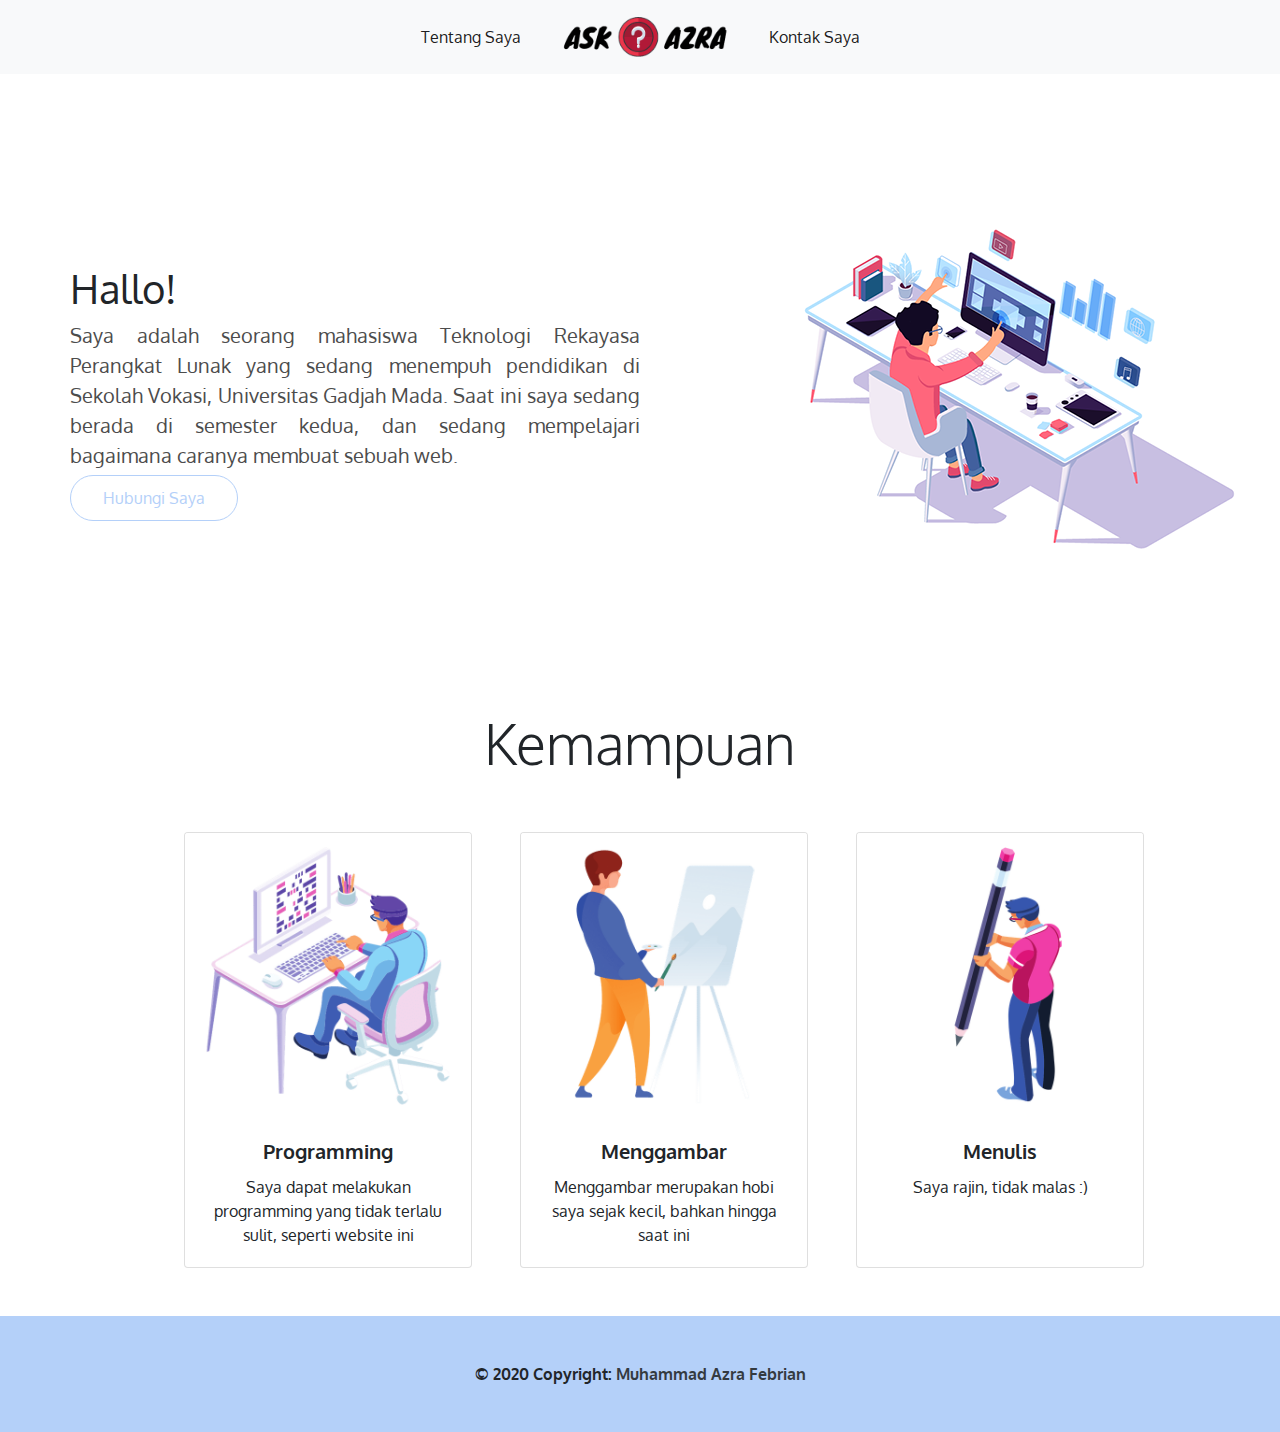
<file: aboutme.html>
<html lang="id">
    <head>
        <!-- Required meta tags -->
        <meta charset="utf-8">
        <meta name="viewport" content="width=device-width, initial-scale=1, shrink-to-fit=no">

        <!--Link to Bootstrap Min CSS-->
        <link rel="stylesheet" type="text/css" href="css/bootstrap.min.css">

        <!--Main Style-->
        <link rel="stylesheet" type="text/css" href="css/style.css">

        <!--Java Script-->
        <script src="https://code.jquery.com/jquery-3.4.1.slim.min.js" integrity="sha384-J6qa4849blE2+poT4WnyKhv5vZF5SrPo0iEjwBvKU7imGFAV0wwj1yYfoRSJoZ+n" crossorigin="anonymous"></script>
        <script src="https://cdn.jsdelivr.net/npm/popper.js@1.16.0/dist/umd/popper.min.js" integrity="sha384-Q6E9RHvbIyZFJoft+2mJbHaEWldlvI9IOYy5n3zV9zzTtmI3UksdQRVvoxMfooAo" crossorigin="anonymous"></script>
        <script src="https://stackpath.bootstrapcdn.com/bootstrap/4.4.1/js/bootstrap.min.js" integrity="sha384-wfSDF2E50Y2D1uUdj0O3uMBJnjuUD4Ih7YwaYd1iqfktj0Uod8GCExl3Og8ifwB6" crossorigin="anonymous"></script>

        <!--Google Fonts-->
        <link href="https://fonts.googleapis.com/css?family=Oxygen&display=swap" rel="stylesheet">

        <!--Title-->
        <title>Muhammad Azra Febrian (Ask Azra)</title>
    </head>
    
    <body>
        <!--Navbar-->
        <nav class="navbar navbar-expand-lg navbar-light bg-light">
            <!--About Us-->
            <div class="collapse navbar-collapse" id="navbarNav">
                <ul class="navbar-nav ml-auto pr-2">
                  <li class="nav-item active">
                    <a class="nav-link" href="aboutme.html">Tentang Saya <span class="sr-only">(current)</span></a>
                  </li>
                </ul>
            </div>

            <!--Logo & Home Button-->
            <a class="navbar-brand ml-2" href="index.html">
                <img src="img/logo.png" width="200px" alt="#">
            </a>

            <!--Contact Us-->
            <div class="collapse navbar-collapse" id="navbarNav">
                <ul class="navbar-nav mr-auto">
                  <li class="nav-item active">
                    <a class="nav-link" href="contactme.html">Kontak Saya <span class="sr-only">(current)</span></a>
                  </li>
                </ul>
            </div>
        </nav>

        <!--Profile-->
        <br><br>
        <section id="profile">
           <div id="profile-item">
               <br><br><br>
                <h1>Hallo!</h1>
                <p>Saya adalah seorang mahasiswa Teknologi Rekayasa Perangkat Lunak yang sedang menempuh pendidikan di Sekolah Vokasi, Universitas Gadjah Mada. Saat ini saya sedang berada di semester kedua, dan sedang mempelajari bagaimana caranya membuat sebuah web.</p>

                <a class="hubungi text-decoration-none" href="hubungi_saya.html">Hubungi Saya</a>
            </div>
            <div class="pl-5" id="profile-item">
                <img src="img/profile-gambar.png">
            </div>
        </section>

        <!--Skills-->
        <br><br>
        <div class="text-center">
            <h2 class="display-4">Kemampuan</h2>
        </div>

        <br><br>
        <section class="d-flex mx-auto justify-content-center">
        <div class="card ml-5" style="width: 18rem;">
            <img src="img/Programming.png" class="card-img-top" alt="...">
            <div class="card-body text-center">
              <h5 class="card-title font-weight-bold">Programming</h5>
              <p class="card-text">Saya dapat melakukan programming yang tidak terlalu sulit, seperti website ini</p>
            </div>
          </div>
        <div class="card ml-5" style="width: 18rem;">
            <img src="img/Gambar.png" class="card-img-top" alt="...">
            <div class="card-body text-center">
              <h5 class="card-title font-weight-bold">Menggambar</h5>
              <p class="card-text">Menggambar merupakan hobi saya sejak kecil, bahkan hingga saat ini</p>
            </div>
          </div>
          <div class="card ml-5" style="width: 18rem;">
            <img src="img/Menulis.png" class="card-img-top" alt="...">
            <div class="card-body text-center">
              <h5 class="card-title font-weight-bold">Menulis</h5>
              <p class="card-text">Saya rajin, tidak malas :)</p>
            </div>
          </div>
        </section>

    </body>

    <br><br>
    <footer class="footer page-footer font-small darken-3">

      <!-- Copyright -->
      <div class="footer-copyright text-center font-weight-bold py-3">© 2020 Copyright:
        <a class="text-dark text-decoration-none" href="https://github.com/vewofdots"> Muhammad Azra Febrian</a>
      </div>
    </footer>
</html>
</file>
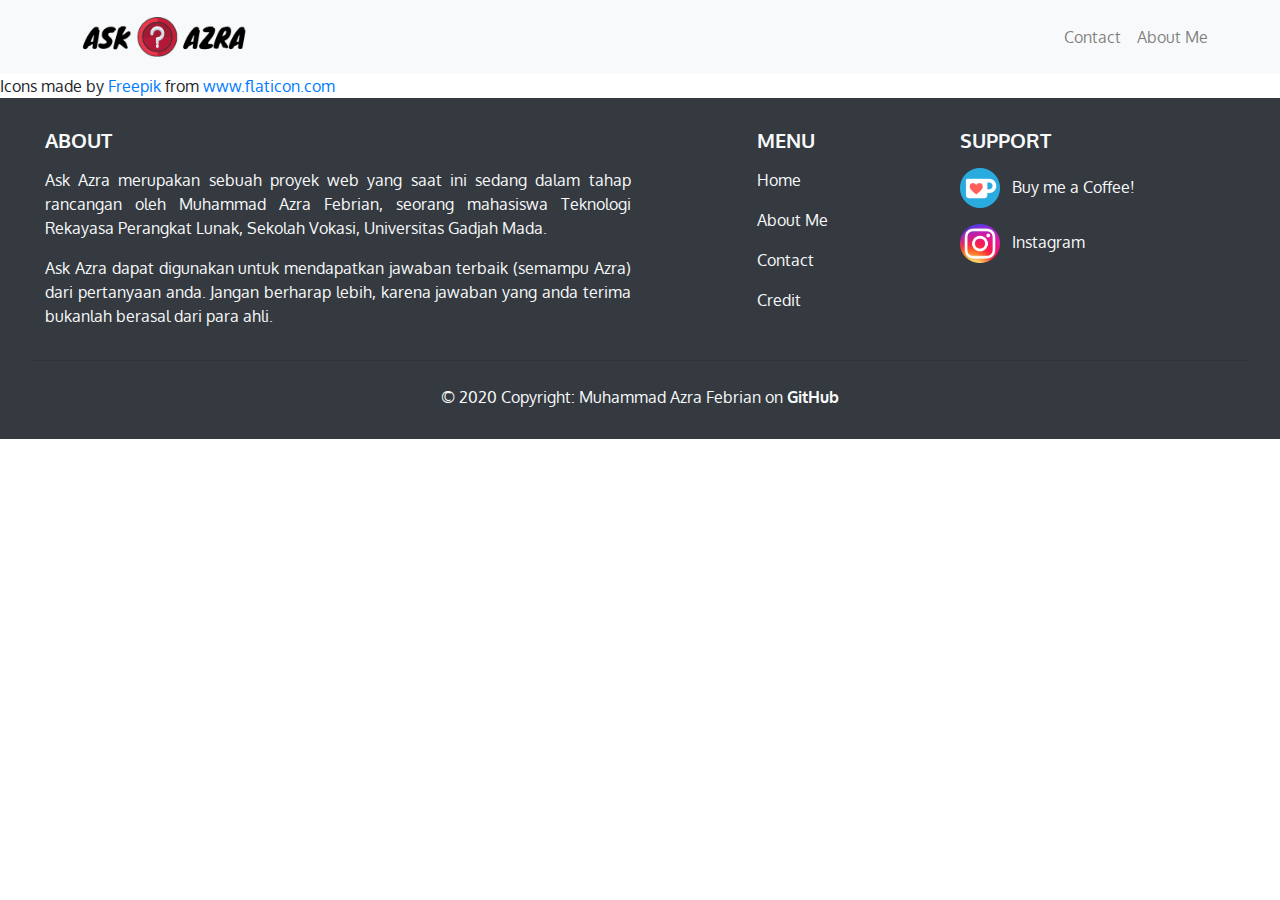
<file: credit.html>
<html lang="en">
    <head>
        <!-- Required meta tags -->
        <meta charset="utf-8">
        <meta name="viewport" content="width=device-width, initial-scale=1, shrink-to-fit=no">

        <!--Link to Bootstrap Min CSS-->
        <link rel="stylesheet" type="text/css" href="css/bootstrap.min.css">

        <!--Main Style-->
        <link rel="stylesheet" type="text/css" href="css/style.css">

        <!--Java Script-->
        <script src="https://code.jquery.com/jquery-3.4.1.slim.min.js" integrity="sha384-J6qa4849blE2+poT4WnyKhv5vZF5SrPo0iEjwBvKU7imGFAV0wwj1yYfoRSJoZ+n" crossorigin="anonymous"></script>
        <script src="https://cdn.jsdelivr.net/npm/popper.js@1.16.0/dist/umd/popper.min.js" integrity="sha384-Q6E9RHvbIyZFJoft+2mJbHaEWldlvI9IOYy5n3zV9zzTtmI3UksdQRVvoxMfooAo" crossorigin="anonymous"></script>
        <script src="https://stackpath.bootstrapcdn.com/bootstrap/4.4.1/js/bootstrap.min.js" integrity="sha384-wfSDF2E50Y2D1uUdj0O3uMBJnjuUD4Ih7YwaYd1iqfktj0Uod8GCExl3Og8ifwB6" crossorigin="anonymous"></script>

        <!--Google Fonts-->
        <link href="https://fonts.googleapis.com/css?family=Oxygen&display=swap" rel="stylesheet">

        <!--Title-->
        <title>Ask Azra: Contact</title>
    </head>

    <body>
      <!--Navbar-->
      <nav class="navbar navbar-expand-lg navbar-light bg-light">

        <!--Logo & Home Button-->
        <a class="navbar-brand pl-5" href="index.html">
          <img src="img/logo.png" width="200px" alt="#">
        </a>
    
        <!--Toggle Button-->
        <button class="navbar-toggler" type="button" data-toggle="collapse" data-target="#navbarSupportedContent" aria-controls="navbarSupportedContent" aria-expanded="false" aria-label="Toggle navigation">
            <span class="navbar-toggler-icon"></span>
        </button>
        
        <!--Contact & About Me-->
        <div class="collapse navbar-collapse" id="navbarSupportedContent">
            <ul class="navbar-nav ml-auto pr-5 nav-item active">
              <li>
                  <a class="nav-link" href="contactme.html">Contact <span class="sr-only">(current)</span></a>
              </li>
              <li>
                  <a class="nav-link" href="aboutme.html">About Me <span class="sr-only">(current)</span></a>
              </li>
            </ul>
        </div>
      </nav>


    <div>Icons made by <a href="https://www.flaticon.com/authors/freepik" title="Freepik">Freepik</a> from <a href="https://www.flaticon.com/" title="Flaticon">www.flaticon.com</a></div>
    
    </body>

    <!--Footer-->
    <footer class="footer bg-dark page-footer font-small darken-3">

        <!--About, Menu, and Support-->
        <div class="container-fluid bg-dark">
            <div class="row">
                <div class="col-7">
                    <!--About-->
                    <h5 class="text-uppercase font-weight-bold text-light pb-2">
                        About
                    </h5>
                    <p class="text-justify text-light pr-5 mr-5">Ask Azra merupakan sebuah proyek web yang saat ini sedang dalam tahap rancangan oleh Muhammad Azra Febrian, seorang mahasiswa Teknologi Rekayasa Perangkat Lunak, Sekolah Vokasi, Universitas Gadjah Mada.</p>
                    <p class="text-justify text-light pr-5 mr-5">Ask Azra dapat digunakan untuk mendapatkan jawaban terbaik (semampu Azra) dari pertanyaan anda. Jangan berharap lebih, karena jawaban yang anda terima bukanlah berasal dari para ahli.</p>
                </div>
                <div class="col-2 display-block">
                    <!--Menu-->
                    <h5 class="text-uppercase font-weight-bold text-light pb-2">
                        Menu
                    </h5>
                    <ul class="list-unstyled my-2">
                        <li>
                            <p>
                                <a href="index.html" class="text-decoration-none text-light pt-2">Home</a>
                            </p>
                        </li>
                        <li>
                            <p>
                                <a href="aboutme.html" class="text-decoration-none text-light pt-2">About Me</a>
                            </p>
                        </li>
                        <li>
                            <p>
                                <a href="contactme.html" class="text-decoration-none text-light pt-2">Contact</a>
                            </p>
                        </li>
                        <li>
                            <p>
                                <a href="credit.html" class="text-decoration-none text-light pt-2">Credit</a>
                            </p>
                        </li>
                    </ul>
                </div>
                <div class="col" data-toggle="tooltip">
                    <!--Support-->
                    <h5 class="text-uppercase font-weight-bold text-light pb-2">
                        Support
                    </h5>
                    <ul class="list-unstyled my-2">
                        <li>
                            <p title="ko-fi">
                                <a href="https://ko-fi.com/mazfeb" class="text-decoration-none text-light pt-2">
                                    <img src="img/kofi.png" width="40px" alt="ko-fi">
                                    <label class="pl-2" id="socialmedialabel">Buy me a Coffee!</label>
                                </a>
                            </p>
                        </li>
                        <li>
                            <p title="instagram">
                                <a href="https://www.instagram.com/mazfeb_/" class="text-decoration-none text-light pt-2">
                                    <img src="img/ig.png" width="40px" alt="instagram">
                                    <label class="pl-2" id="socialmedialabel">Instagram</label>
                                </a>
                            </p>
                        </li>
                </div>
            </div>
        </div>
        <hr>
          <!-- Copyright -->
        <div class="footer-copyright text-light text-center pt-2">© 2020 Copyright: Muhammad Azra Febrian on
          <a class="text-light text-decoration-non font-weight-bold" href="https://github.com/vewofdots"> GitHub</a>
        </div>
      </footer>
</html>
</file>
<file: css/style.css>
/*

Author  : Azra
Type    : Style

*/

body {
    background-color: rgb(255, 255, 255);
    font-family: 'Oxygen', sans-serif;
}

#singkat {
    text-align: center;
}

#profile {
    padding: 70px;
    display: flex;
}

#profile-item {
    width: 50%;
}

#profile-item p {
	line-height: 30px;
	color:  #4c4c4c;
	font-size: 20px;
    text-align: justify;
}

.hubungi {
	padding: 12px 32px;
	background-color: #ffffff ;
	color: rgb(180, 208, 249);
	margin-top: 16px;
	border-radius: 32px;
	border: 1px solid rgb(180, 208, 249);
	transition: 0.3s;
}

.hubungi:hover {
	box-shadow: 0px 5px 10px rgb(180, 208, 249);
	background-color: rgb(180, 208, 249);
    color: white;
    cursor: pointer;
	transition: 
}

.tanya {
	padding: 12px 32px;
	background-color: rgb(180, 208, 249) ;
	color: white;
	margin-top: 16px;
    border: 1px solid rgb(180, 208, 249);
    border-radius: .25rem;
    padding: .375rem .75rem;
	transition: 0.3s;
}

.tanya:hover {
	box-shadow: 0px 5px 10px rgb(180, 208, 249);
	background-color: white;
    color: rgb(180, 208, 249);
    cursor: pointer;
	transition: 
}

footer {
    background-color: rgb(180, 208, 249);
    padding: 30px;
}
</file>
